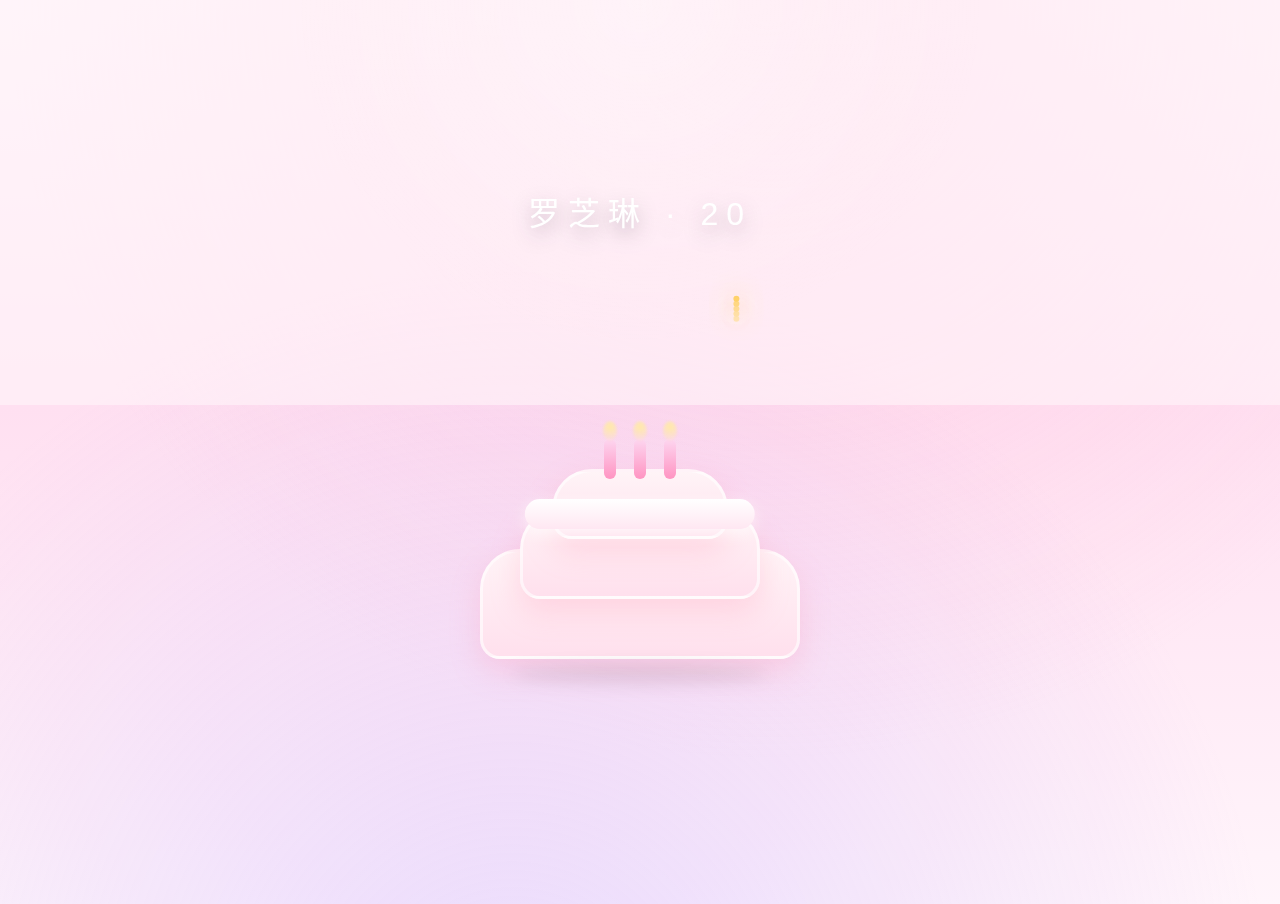
<file: index.html>
<!DOCTYPE html>
<html lang="zh-CN">
  <head>
    <meta charset="UTF-8" />
    <meta
      name="viewport"
      content="width=device-width, initial-scale=1, maximum-scale=1, user-scalable=no, viewport-fit=cover"
    />
    <meta name="format-detection" content="telephone=no, email=no" />
    <meta name="apple-mobile-web-app-capable" content="yes" />
    <meta name="apple-mobile-web-app-status-bar-style" content="default" />
    <meta name="theme-color" content="#ffe0f1" />
    <meta
      name="description"
      content="为罗芝琳定制的 20 岁生日 H5，烟花蛋糕惊喜与连环祝福。"
    />
    <title>罗芝琳 20 岁生日快乐</title>
    <link rel="stylesheet" href="./index.css" />
  </head>
  <body>
    <main class="scene">
      <section class="sky">
        <canvas id="fireworksCanvas" aria-label="烟花动画" role="img"></canvas>
        <p class="floating-text">罗芝琳 · 20</p>
      </section>
      <section class="cake-stage" aria-live="polite">
        <div class="cake" aria-hidden="true">
          <div class="cake__layer cake__layer--bottom"></div>
          <div class="cake__layer cake__layer--middle"></div>
          <div class="cake__layer cake__layer--top"></div>
          <div class="cake__icing"></div>
          <div class="cake__candles">
            <span></span>
            <span></span>
            <span></span>
          </div>
        </div>
        <div class="prompt hidden" id="acceptPrompt">
          <p class="prompt__title">准备好接受祝福了吗？</p>
          <div class="prompt__actions">
            <button data-choice="accept">A 接受</button>
            <button data-choice="also">B 选 A</button>
          </div>
        </div>
      </section>
    </main>
    <script type="module" src="./index.js"></script>
  </body>
</html>
</file>
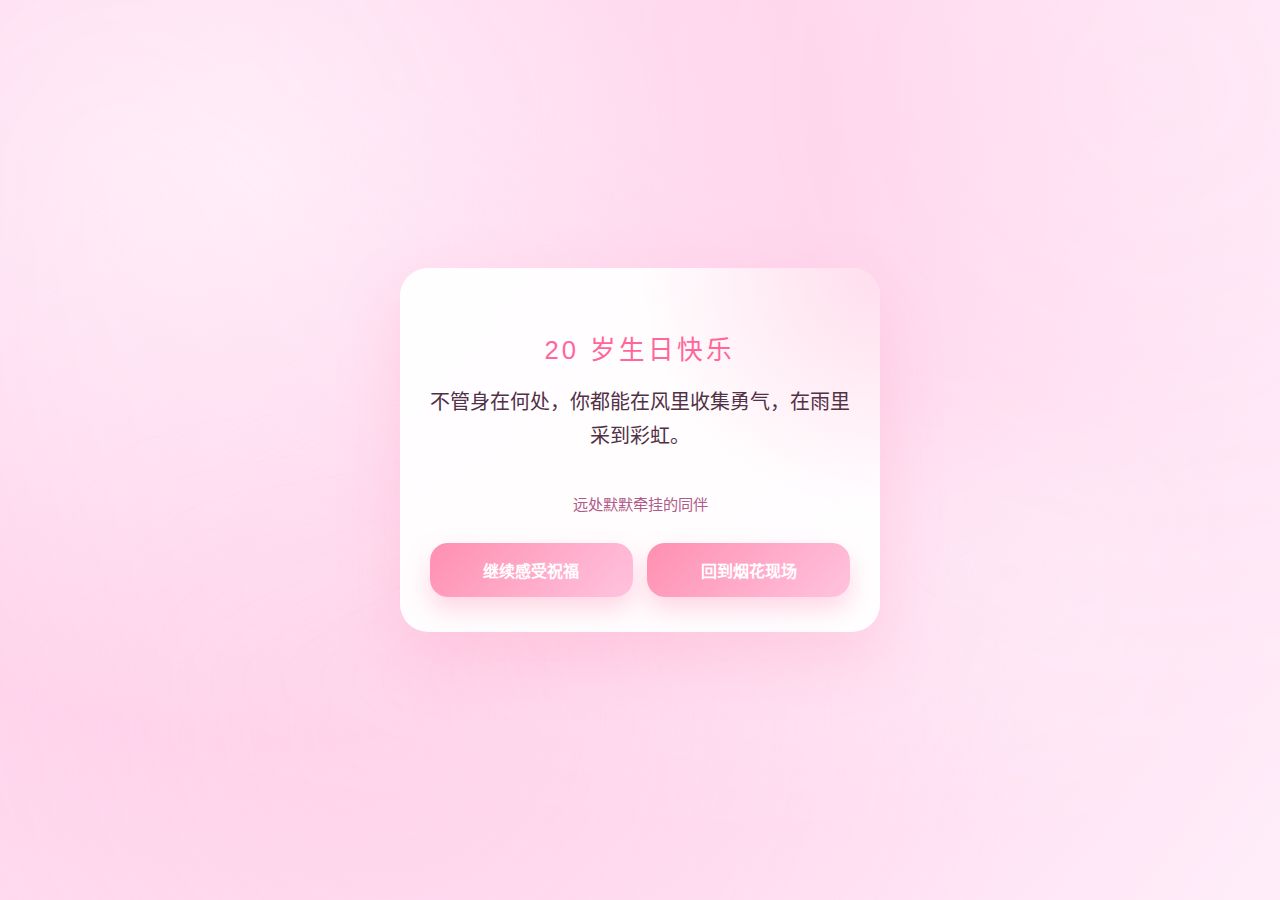
<file: blessings.html>
<!DOCTYPE html>
<html lang="zh-CN">
  <head>
    <meta charset="UTF-8" />
    <meta
      name="viewport"
      content="width=device-width, initial-scale=1, maximum-scale=1, user-scalable=no, viewport-fit=cover"
    />
    <meta name="format-detection" content="telephone=no, email=no" />
    <meta name="apple-mobile-web-app-capable" content="yes" />
    <meta name="apple-mobile-web-app-status-bar-style" content="default" />
    <meta name="theme-color" content="#ffe9f7" />
    <meta name="description" content="给罗芝琳的连续祝福，再多美好都想分享给你。" />
    <title>祝福给罗芝琳</title>
    <link rel="stylesheet" href="./blessings.css" />
  </head>
  <body>
    <main class="blessings-scene">
      <section class="wish-card" aria-live="polite" aria-atomic="true">
        <p class="wish-card__title">20 岁生日快乐</p>
        <p class="wish-card__message" id="wishMessage"></p>
        <p class="wish-card__meta" id="wishMeta"></p>
        <div class="wish-card__actions">
          <button id="nextWish">继续感受祝福</button>
          <button id="backToFireworks">回到烟花现场</button>
        </div>
      </section>
    </main>
    <script type="module" src="./blessings.js"></script>
  </body>
</html>
</file>
<file: index.css>
:root {
  font-family: "PingFang SC", "Microsoft YaHei", -apple-system, BlinkMacSystemFont, "Segoe UI", sans-serif;
  color: #2f1f38;
  --pink: #ff9ac9;
  --rose: #f77ab3;
  --lavender: #c3a7ff;
  --cream: #fff4f7;
  --shadow: rgba(255, 138, 170, 0.25);
  --bg: linear-gradient(180deg, #fff5fb 0%, #ffe0f1 45%, #fff5fb 100%);
}

*,
*::before,
*::after {
  box-sizing: border-box;
}

body {
  margin: 0;
  min-height: 100vh;
  background: var(--bg);
  color: #2f1f38;
  overflow: hidden;
}

body::before,
body::after {
  content: "";
  position: fixed;
  width: 120vw;
  height: 120vw;
  border-radius: 50%;
  z-index: -1;
  pointer-events: none;
}

body::before {
  top: -60vw;
  right: -20vw;
  background: radial-gradient(circle, rgba(255, 195, 222, 0.45), transparent 70%);
  animation: glow 12s ease-in-out infinite;
}

body::after {
  bottom: -70vw;
  left: -20vw;
  background: radial-gradient(circle, rgba(195, 167, 255, 0.35), transparent 70%);
  animation: glow 14s ease-in-out infinite reverse;
}

.scene {
  display: flex;
  flex-direction: column;
  min-height: 100vh;
}

.sky {
  flex: 1;
  min-height: 45vh;
  position: relative;
  display: flex;
  align-items: center;
  justify-content: center;
  padding: 2rem 1rem 1rem;
  overflow: hidden;
}

.sky::after {
  content: "";
  position: absolute;
  inset: 0;
  background: radial-gradient(circle at top, rgba(255, 255, 255, 0.35), transparent 45%);
  pointer-events: none;
}

#fireworksCanvas {
  position: absolute;
  inset: 0;
  width: 100%;
  height: 100%;
}

.floating-text {
  position: relative;
  font-size: clamp(1.4rem, 6vw, 2rem);
  letter-spacing: 0.5rem;
  text-transform: uppercase;
  color: #fff;
  text-shadow: 0 8px 20px rgba(68, 47, 71, 0.35);
  animation: float 6s ease-in-out infinite;
}

.cake-stage {
  padding: 1.5rem 1.5rem 3rem;
  display: flex;
  flex-direction: column;
  align-items: center;
  gap: 1.5rem;
}

.cake {
  position: relative;
  width: min(320px, 76vw);
  height: 260px;
}

.cake::after {
  content: "";
  position: absolute;
  bottom: 5px;
  left: 10%;
  width: 80%;
  height: 20px;
  background: rgba(0, 0, 0, 0.08);
  filter: blur(8px);
  border-radius: 50%;
}

.cake__layer {
  position: absolute;
  left: 50%;
  transform: translateX(-50%);
  border-radius: 40px 40px 20px 20px;
  background: linear-gradient(180deg, var(--cream), #ffe0ed);
  border: 3px solid rgba(255, 255, 255, 0.6);
  box-shadow: 0 12px 30px var(--shadow);
}

.cake__layer--bottom {
  bottom: 30px;
  width: 100%;
  height: 110px;
}

.cake__layer--middle {
  bottom: 90px;
  width: 75%;
  height: 90px;
}

.cake__layer--top {
  bottom: 150px;
  width: 55%;
  height: 70px;
}

.cake__icing {
  position: absolute;
  width: 72%;
  height: 30px;
  bottom: 160px;
  left: 50%;
  transform: translateX(-50%);
  background: linear-gradient(180deg, #fff, #ffe7f2);
  border-radius: 50px;
  box-shadow: 0 5px 15px rgba(255, 255, 255, 0.7);
}

.cake__candles {
  position: absolute;
  bottom: 210px;
  left: 50%;
  transform: translateX(-50%);
  display: flex;
  gap: 18px;
}

.cake__candles span {
  width: 12px;
  height: 40px;
  border-radius: 999px;
  background: linear-gradient(180deg, #fdd6f0, #ff94c2);
  position: relative;
}

.cake__candles span::after {
  content: "";
  position: absolute;
  top: -18px;
  left: 50%;
  transform: translateX(-50%);
  width: 14px;
  height: 20px;
  background: radial-gradient(circle at 50% 30%, #ffe9a8, rgba(255, 255, 255, 0));
  filter: blur(1px);
  border-radius: 50%;
  animation: flicker 2.1s ease-in-out infinite;
}

.prompt {
  width: min(360px, 90vw);
  padding: 1.5rem;
  text-align: center;
  background: rgba(255, 255, 255, 0.9);
  border-radius: 24px;
  box-shadow: 0 18px 50px rgba(255, 138, 170, 0.35);
  animation: float 5s ease-in-out infinite;
}

.prompt__title {
  margin: 0 0 1rem;
  font-size: 1.2rem;
  color: #c04e8b;
}

.prompt__actions {
  display: flex;
  justify-content: center;
  gap: 1rem;
}

.prompt__actions button {
  flex: 1;
  padding: 0.85rem;
  border: none;
  border-radius: 999px;
  background: linear-gradient(135deg, var(--rose), #ffbfd8);
  color: white;
  font-size: 1rem;
  font-weight: 600;
  box-shadow: 0 12px 20px rgba(255, 143, 177, 0.4);
}

.prompt__actions button:active {
  transform: translateY(2px);
}

.prompt.show {
  opacity: 1;
  visibility: visible;
  pointer-events: auto;
  animation: fadeInUp 0.9s ease forwards, float 5s ease-in-out infinite 0.9s;
}

.hidden {
  opacity: 0;
  visibility: hidden;
  pointer-events: none;
}

.prompt__actions button:focus-visible {
  outline: 2px solid rgba(255, 255, 255, 0.8);
  outline-offset: 3px;
}

@media (max-width: 360px) {
  .prompt {
    padding: 1.2rem;
  }

  .cake {
    height: 220px;
  }
}

@keyframes float {
  0%,
  100% {
    transform: translateY(0);
  }
  50% {
    transform: translateY(-6px);
  }
}

@keyframes flicker {
  0%,
  100% {
    opacity: 0.8;
  }
  30% {
    opacity: 1;
  }
  60% {
    opacity: 0.5;
  }
}

@keyframes fadeInUp {
  from {
    transform: translateY(12px);
    opacity: 0;
  }
  to {
    transform: translateY(0);
    opacity: 1;
  }
}

@keyframes glow {
  0%,
  100% {
    transform: scale(0.9);
    opacity: 0.6;
  }
  50% {
    transform: scale(1.04);
    opacity: 1;
  }
}

@media (prefers-reduced-motion: reduce) {
  *,
  *::before,
  *::after {
    animation-duration: 0.01ms !important;
    animation-iteration-count: 1 !important;
    transition-duration: 0.01ms !important;
  }
}
</file>
<file: blessings.css>
:root {
  font-family: "PingFang SC", "Microsoft YaHei", -apple-system, BlinkMacSystemFont, "Segoe UI", sans-serif;
  background: #fff5fa;
  color: #40223b;
  --accent: #ff8fb1;
  --accent-2: #caa6ff;
  --card-bg: rgba(255, 255, 255, 0.94);
}

*,
*::before,
*::after {
  box-sizing: border-box;
}

body {
  margin: 0;
  min-height: 100vh;
  background: radial-gradient(circle at 20% 20%, #ffe9f7, #ffd4ec 45%, #ffeefa);
  display: flex;
  align-items: center;
  justify-content: center;
  padding: 1.5rem;
  position: relative;
  overflow: hidden;
  color: inherit;
}

body::after {
  content: "";
  position: absolute;
  inset: 15% 10%;
  background: conic-gradient(from 90deg, rgba(255, 255, 255, 0.25), transparent 50%);
  filter: blur(60px);
  z-index: 0;
}

body::before {
  content: "";
  position: absolute;
  inset: 0;
  background-image: radial-gradient(circle at 10% 20%, rgba(255, 255, 255, 0.35), transparent 40%),
    radial-gradient(circle at 90% 10%, rgba(255, 255, 255, 0.2), transparent 50%),
    radial-gradient(circle at 30% 80%, rgba(255, 210, 233, 0.45), transparent 55%);
  animation: shimmer 15s linear infinite;
  opacity: 0.75;
  z-index: 0;
}

.blessings-scene {
  width: min(480px, 100%);
  position: relative;
  z-index: 1;
}

.wish-card {
  background: var(--card-bg);
  border-radius: 28px;
  padding: 2.2rem 1.85rem;
  box-shadow: 0 25px 60px rgba(255, 143, 177, 0.25);
  text-align: center;
  position: relative;
  overflow: hidden;
}

.wish-card > * {
  position: relative;
  z-index: 1;
}

.wish-card::before {
  content: "";
  position: absolute;
  inset: 0;
  background: radial-gradient(circle at top right, rgba(255, 204, 227, 0.65), transparent 40%);
  pointer-events: none;
}

.wish-card::after {
  content: "";
  position: absolute;
  inset: 0;
  background: radial-gradient(circle at bottom left, rgba(202, 166, 255, 0.4), transparent 45%);
  opacity: 0;
  animation: pulse 6s ease-in-out infinite;
  pointer-events: none;
}

.wish-card__title {
  font-size: 1.6rem;
  margin-bottom: 0.5rem;
  color: #ff6699;
  letter-spacing: 0.2rem;
}

.wish-card__message {
  font-size: 1.25rem;
  margin: 1.2rem 0;
  line-height: 1.7;
  color: #513146;
  min-height: 5.5rem;
  transition: opacity 0.5s ease, transform 0.5s ease;
}

.wish-card__meta {
  font-size: 0.95rem;
  color: #b05a88;
}

.wish-card__actions {
  display: flex;
  flex-direction: column;
  gap: 0.85rem;
  margin-top: 1.8rem;
}

.wish-card__actions button {
  padding: 0.95rem;
  border-radius: 18px;
  border: none;
  background: linear-gradient(135deg, var(--accent), #ffc3de);
  color: white;
  font-size: 1rem;
  font-weight: 600;
  box-shadow: 0 12px 25px rgba(255, 143, 177, 0.35);
  transition: transform 0.2s ease, filter 0.2s ease;
}

.wish-card__actions button:active {
  transform: translateY(2px);
}

.wish-card__actions button:focus-visible {
  outline: 2px solid rgba(255, 255, 255, 0.8);
  outline-offset: 3px;
}

@media (min-width: 420px) {
  .wish-card__actions {
    flex-direction: row;
  }

  .wish-card__actions button {
    flex: 1;
  }
}

.wish-card__message.is-transitioning {
  opacity: 0;
  transform: translateY(8px);
}

.wish-card__meta.is-transitioning {
  opacity: 0;
  transform: translateY(6px);
}

@keyframes shimmer {
  0% {
    transform: translateX(-10%);
  }
  100% {
    transform: translateX(10%);
  }
}

@keyframes pulse {
  0%,
  100% {
    opacity: 0.1;
  }
  50% {
    opacity: 0.35;
  }
}

@media (prefers-reduced-motion: reduce) {
  *,
  *::before,
  *::after {
    animation-duration: 0.01ms !important;
    animation-iteration-count: 1 !important;
    transition-duration: 0.01ms !important;
  }
}
</file>
